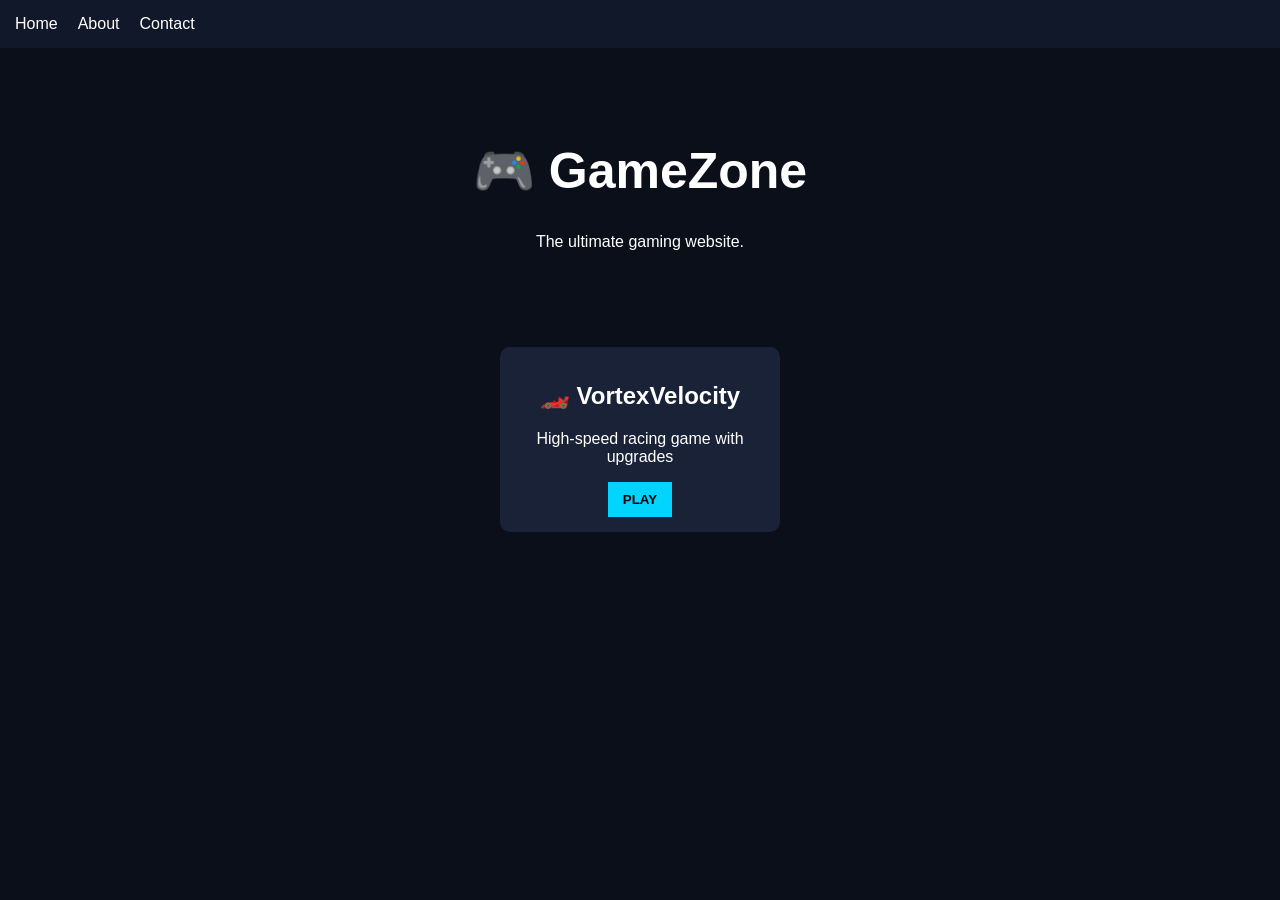
<file: index.html>
<!DOCTYPE html>
<html lang="en">
<head>
<meta charset="UTF-8">
<title>GameZone</title>

<style>
body {
    margin: 0;
    font-family: Arial, sans-serif;
    background: #0b0f1a;
    color: white;
}

/* NAV */
nav {
    display: flex;
    gap: 20px;
    padding: 15px;
    background: #11182a;
}

nav a {
    color: white;
    text-decoration: none;
}

/* HERO */
.hero {
    text-align: center;
    padding: 60px 20px;
}

.hero h1 {
    font-size: 50px;
}

/* GAME CARD */
.game-card {
    width: 250px;
    background: #1a2238;
    padding: 15px;
    margin: 20px auto;
    border-radius: 10px;
    text-align: center;
}

.game-card button {
    padding: 10px 15px;
    border: none;
    cursor: pointer;
    background: #00d4ff;
    font-weight: bold;
}

/* OVERLAY (Poki style game screen) */
#gameOverlay {
    position: fixed;
    inset: 0;
    background: black;
    display: none;
    z-index: 9999;
}

#gameFrame {
    width: 100%;
    height: 100%;
    border: none;
}

#closeBtn {
    position: absolute;
    top: 10px;
    right: 10px;
    z-index: 10000;
    padding: 10px 15px;
    background: red;
    color: white;
    border: none;
    cursor: pointer;
}
</style>
</head>

<body>

<!-- NAV -->
<nav>
    <a href="#">Home</a>
    <a href="#">About</a>
    <a href="#">Contact</a>
</nav>

<!-- HERO -->
<div class="hero">
    <h1>🎮 GameZone</h1>
    <p>The ultimate gaming website.</p>
</div>

<!-- GAME LIST -->
<div class="game-card">
    <h2>🏎️ VortexVelocity</h2>
    <p>High-speed racing game with upgrades</p>
    <button onclick="openGame('vortexvelocity')">PLAY</button>
</div>

<!-- GAME OVERLAY -->
<div id="gameOverlay">
    <button id="closeBtn" onclick="closeGame()">✖ Close</button>
    <iframe id="gameFrame"></iframe>
</div>

<!-- SCRIPT -->
<script>
function openGame(name) {
    document.getElementById("gameOverlay").style.display = "block";
    document.getElementById("gameFrame").src = "games/" + name + ".html";
    document.body.style.overflow = "hidden";
}

function closeGame() {
    document.getElementById("gameOverlay").style.display = "none";
    document.getElementById("gameFrame").src = "";
    document.body.style.overflow = "auto";
}
</script>

</body>
</html>
</file>
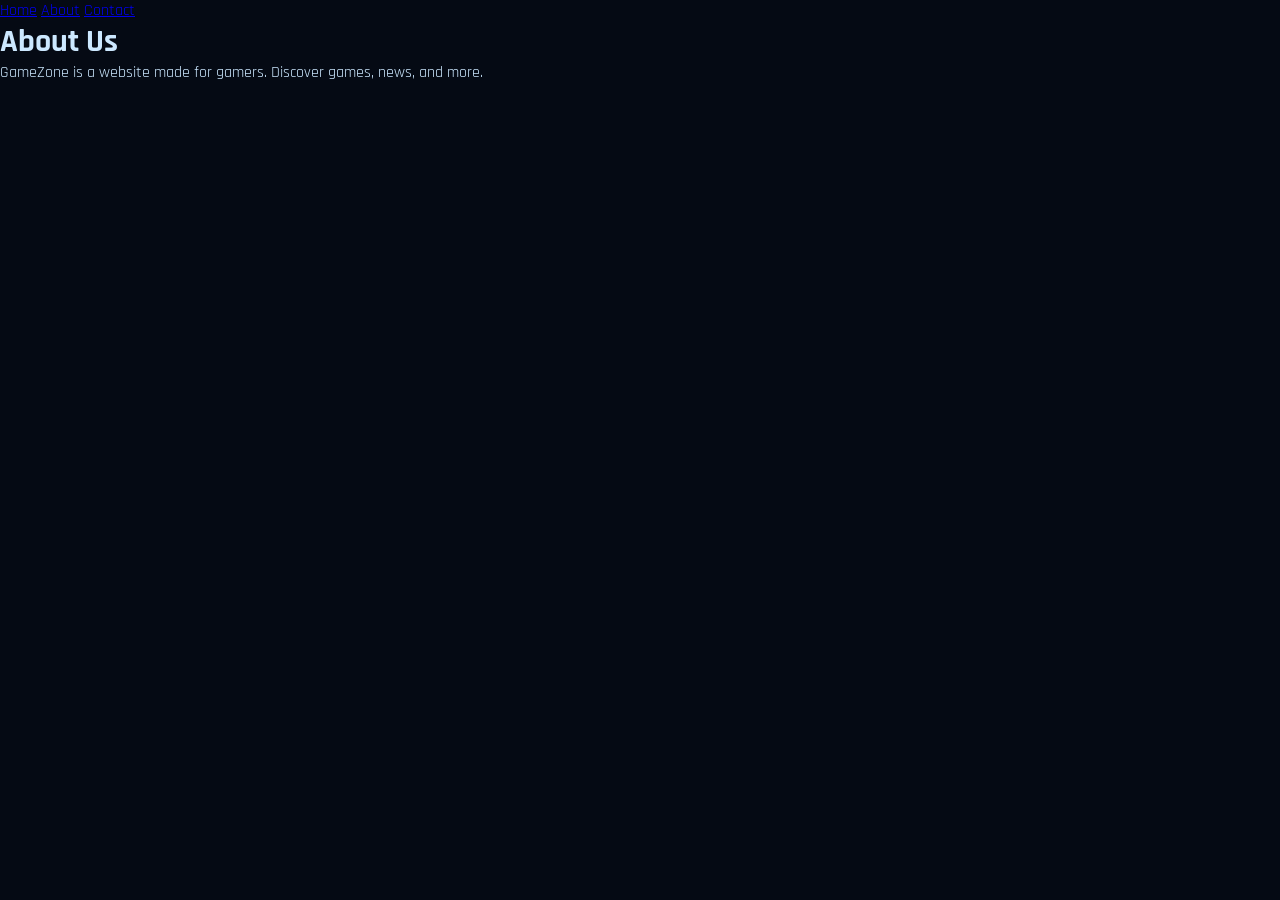
<file: about.html>
<!DOCTYPE html>
<html>
<head>
    <title>About - GameZone</title>
    <link rel="stylesheet" href="style.css">
</head>
<body>
    <nav>
        <a href="index.html">Home</a>
        <a href="about.html">About</a>
        <a href="contact.html">Contact</a>
    </nav>

    <h1>About Us</h1>
    <p>GameZone is a website made for gamers. Discover games, news, and more.</p>
</body>
</html>
</file>
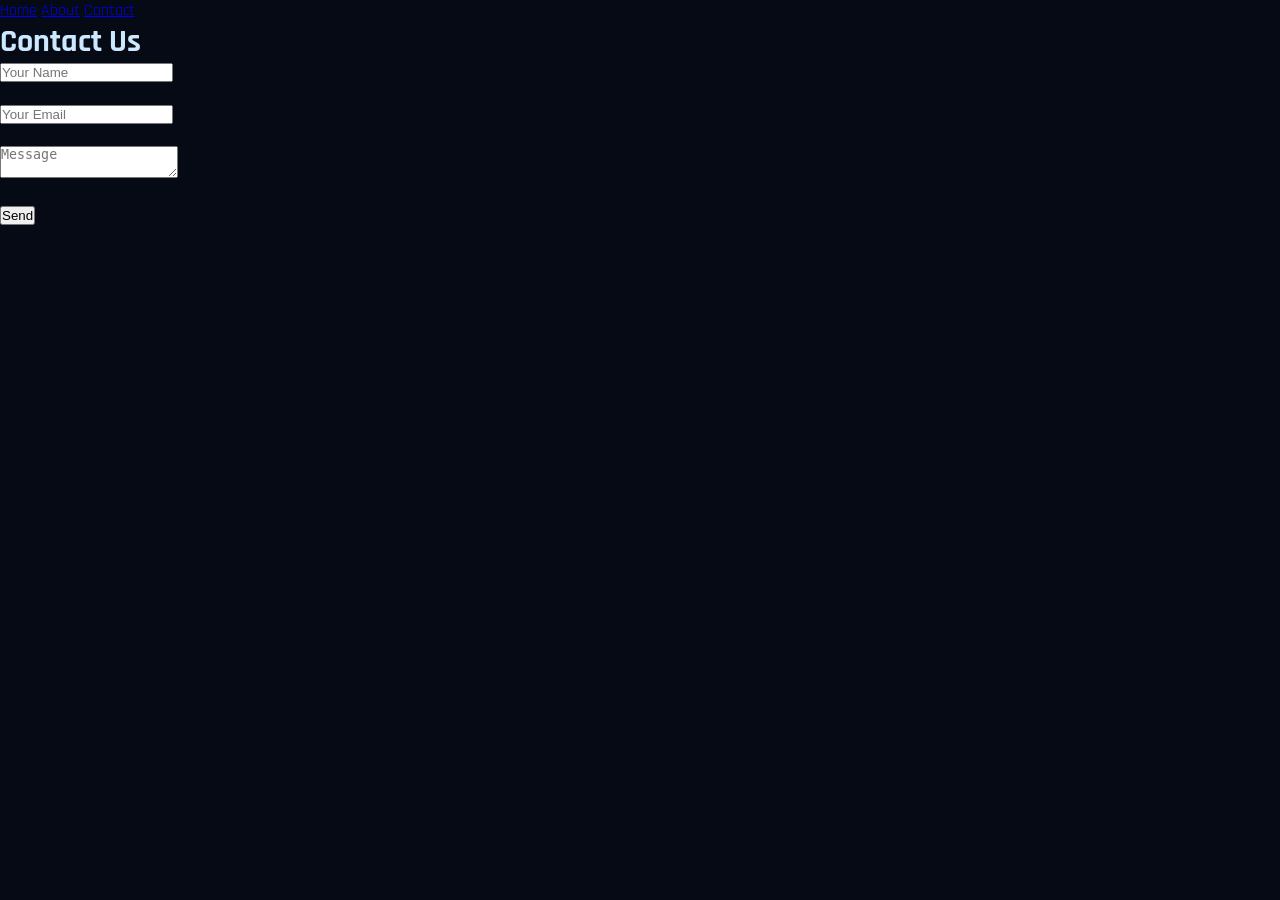
<file: contact.html>
<!DOCTYPE html>
<html>
<head>
    <title>Contact - GameZone</title>
    <link rel="stylesheet" href="style.css">
</head>
<body>
    <nav>
        <a href="index.html">Home</a>
        <a href="about.html">About</a>
        <a href="contact.html">Contact</a>
    </nav>

    <h1>Contact Us</h1>

    <form>
        <input type="text" placeholder="Your Name"><br><br>
        <input type="email" placeholder="Your Email"><br><br>
        <textarea placeholder="Message"></textarea><br><br>
        <button type="submit">Send</button>
    </form>
</body>
</html>
</file>
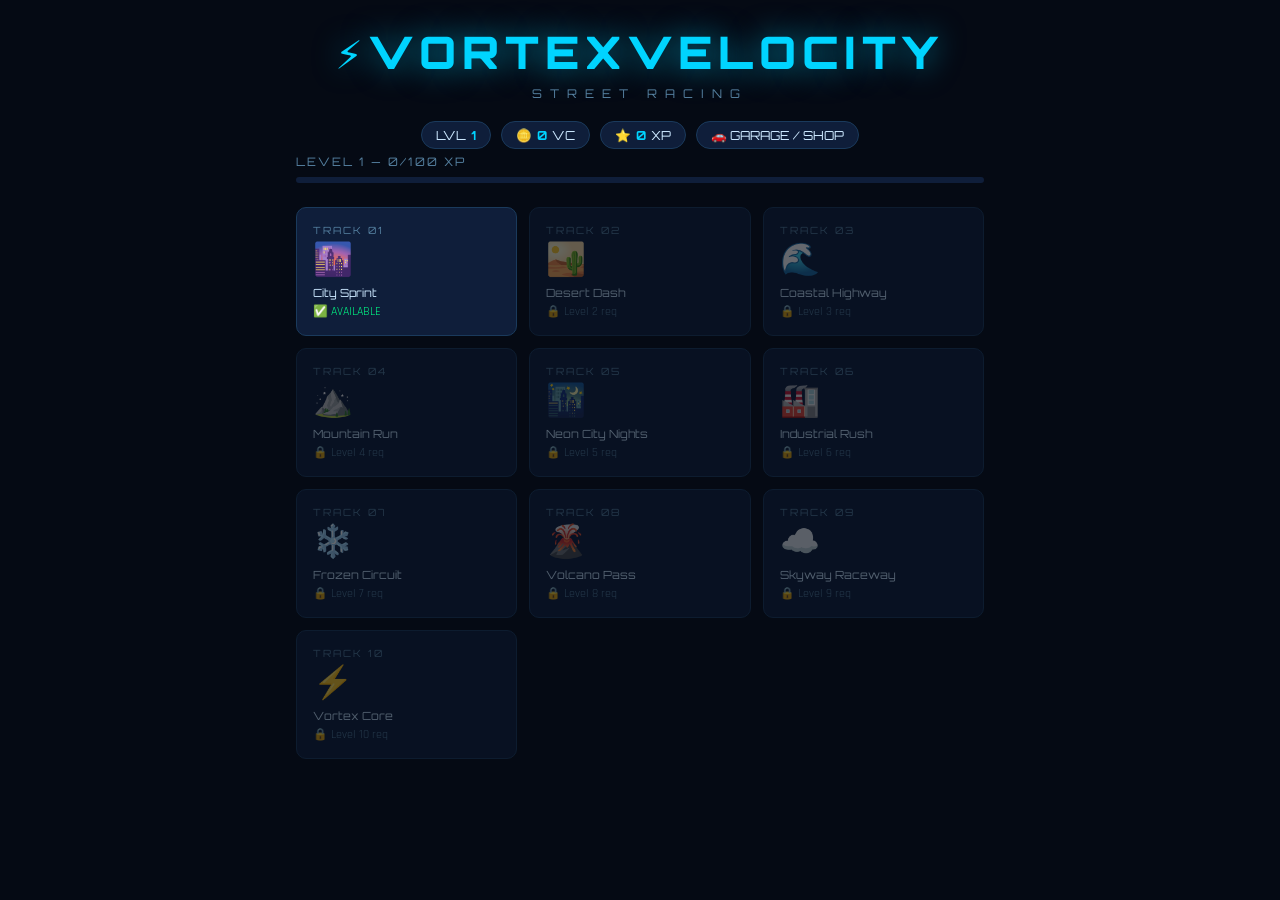
<file: games/vortexvelocity.html>
<!DOCTYPE html>
<html lang="en">
<head>
<meta charset="UTF-8">
<meta name="viewport" content="width=device-width, initial-scale=1.0, user-scalable=no">
<title>VortexVelocity</title>
<style>
@import url('https://fonts.googleapis.com/css2?family=Orbitron:wght@400;700;900&family=Rajdhani:wght@400;600;700&display=swap');
*{box-sizing:border-box;margin:0;padding:0;-webkit-tap-highlight-color:transparent;}
:root{
  --bg:#050a14;--bg2:#0a1428;--bg3:#0f1e3a;--panel:#0d1a30;
  --accent:#00d4ff;--gold:#ffd700;--green:#00ff88;--red:#ff3c3c;
  --text:#cce8ff;--dim:#5580a0;--border:#1a3a5c;
}
html,body{width:100%;height:100%;overflow:hidden;background:#000;font-family:'Rajdhani',sans-serif;color:var(--text);}
canvas{display:block;}
#menu-screen,#garage-screen,#race-screen{position:absolute;inset:0;}
#menu-screen,#garage-screen{overflow-y:auto;background:var(--bg);}
#race-screen{display:none;}
#menu-screen{display:flex;flex-direction:column;align-items:center;}
.menu-header{width:100%;padding:24px 24px 0;display:flex;flex-direction:column;align-items:center;gap:6px;}
.logo{font-family:'Orbitron',monospace;font-size:clamp(1.6rem,5vw,2.8rem);color:var(--accent);text-shadow:0 0 30px rgba(0,212,255,.6);letter-spacing:6px;font-weight:900;}
.logo-sub{font-size:.75rem;letter-spacing:8px;color:var(--dim);font-family:'Orbitron',monospace;}
.hud-bar{display:flex;gap:10px;margin-top:14px;flex-wrap:wrap;justify-content:center;}
.pill{background:var(--bg3);border:1px solid var(--border);border-radius:20px;padding:5px 14px;font-family:'Orbitron',monospace;font-size:.78rem;display:flex;align-items:center;gap:5px;}
.pill b{color:var(--accent);}
.pill.clickable{cursor:pointer;transition:all .2s;}
.pill.clickable:hover{border-color:var(--accent);}
.track-list{width:100%;max-width:720px;padding:16px;display:grid;grid-template-columns:repeat(auto-fill,minmax(190px,1fr));gap:12px;}
.track-card{background:var(--bg3);border:1px solid var(--border);border-radius:10px;padding:16px;cursor:pointer;transition:all .2s;user-select:none;position:relative;overflow:hidden;}
.track-card:hover:not(.locked){border-color:var(--accent);transform:translateY(-2px);box-shadow:0 0 20px rgba(0,212,255,.2);}
.track-card.locked{opacity:.38;cursor:not-allowed;}
.track-card .tn{font-family:'Orbitron',monospace;font-size:.62rem;color:var(--dim);letter-spacing:2px;margin-bottom:4px;}
.track-card .te{font-size:2rem;margin-bottom:5px;}
.track-card .tname{font-family:'Orbitron',monospace;font-size:.7rem;color:var(--text);}
.track-card .tlock{font-size:.73rem;color:var(--dim);margin-top:4px;}
.track-card.unlocked .tlock{color:var(--green);}
.xp-row{width:100%;max-width:720px;padding:2px 16px 8px;}
.xp-row label{font-size:.73rem;color:var(--dim);font-family:'Orbitron',monospace;letter-spacing:2px;}
.xp-bar{height:6px;background:var(--bg3);border-radius:3px;margin-top:5px;overflow:hidden;}
.xp-fill{height:100%;background:linear-gradient(90deg,#7700ff,var(--accent));border-radius:3px;transition:width .5s;}
.modal-overlay{position:fixed;inset:0;background:rgba(0,0,0,.86);z-index:500;display:none;align-items:center;justify-content:center;}
.modal-overlay.open{display:flex;}
.modal-box{background:var(--panel);border:1px solid var(--accent);border-radius:14px;padding:26px;width:330px;max-width:92vw;box-shadow:0 0 60px rgba(0,212,255,.2);}
.modal-box h3{font-family:'Orbitron',monospace;font-size:.88rem;letter-spacing:3px;color:var(--accent);text-align:center;margin-bottom:6px;}
.modal-track-name{text-align:center;color:var(--dim);font-size:.84rem;margin-bottom:16px;}
.diff-row{display:flex;justify-content:space-between;align-items:center;width:100%;padding:13px 16px;margin-bottom:8px;border-radius:7px;border:1px solid var(--border);background:var(--bg3);color:var(--text);font-family:'Rajdhani',sans-serif;font-size:1rem;font-weight:600;cursor:pointer;transition:all .2s;}
.diff-row:hover{border-color:var(--accent);background:rgba(0,212,255,.07);}
.diff-row .rew{color:var(--gold);font-family:'Orbitron',monospace;font-size:.75rem;}
.d-easy{border-left:3px solid var(--green);}
.d-normal{border-left:3px solid var(--accent);}
.d-hard{border-left:3px solid #ff9900;}
.d-impossible{border-left:3px solid var(--red);}
.btn-cancel{width:100%;padding:10px;margin-top:6px;background:none;border:1px solid var(--border);color:var(--dim);font-family:'Rajdhani',sans-serif;font-size:.9rem;cursor:pointer;border-radius:6px;transition:all .2s;}
.btn-cancel:hover{border-color:var(--red);color:var(--red);}
#garage-screen{display:none;flex-direction:column;align-items:center;padding:16px;}
.garage-header{display:flex;align-items:center;gap:14px;width:100%;max-width:700px;padding-bottom:12px;border-bottom:1px solid var(--border);margin-bottom:14px;}
.back-btn{background:none;border:1px solid var(--border);color:var(--dim);padding:8px 14px;border-radius:6px;cursor:pointer;font-family:'Orbitron',monospace;font-size:.62rem;letter-spacing:2px;transition:all .2s;}
.back-btn:hover{border-color:var(--accent);color:var(--accent);}
.garage-grid{display:grid;grid-template-columns:1fr 1fr;gap:14px;width:100%;max-width:700px;}
.g-card{background:var(--bg3);border:1px solid var(--border);border-radius:10px;padding:16px;}
.g-card h4{font-family:'Orbitron',monospace;font-size:.68rem;letter-spacing:2px;color:var(--accent);margin-bottom:12px;}
.stat-row{display:flex;align-items:center;gap:8px;margin-bottom:9px;}
.stat-row label{width:86px;font-size:.78rem;color:var(--dim);}
.stat-track{flex:1;height:5px;background:var(--bg);border-radius:3px;overflow:hidden;}
.stat-bar{height:100%;background:linear-gradient(90deg,var(--accent),#0088ff);border-radius:3px;transition:width .4s;}
.stat-val{width:30px;text-align:right;font-family:'Orbitron',monospace;font-size:.7rem;color:var(--accent);}
.upg-card{background:var(--bg);border:1px solid var(--border);border-radius:8px;padding:11px;margin-bottom:8px;}
.upg-name{font-family:'Orbitron',monospace;font-size:.66rem;letter-spacing:1px;color:var(--accent);margin-bottom:3px;}
.upg-dots{display:flex;gap:4px;margin-bottom:7px;}
.dot{width:13px;height:13px;border-radius:50%;border:1px solid var(--border);background:var(--bg3);transition:all .2s;}
.dot.on{background:var(--accent);border-color:var(--accent);box-shadow:0 0 5px rgba(0,212,255,.5);}
.dot.max{background:var(--gold);border-color:var(--gold);}
.upg-btn{width:100%;padding:8px;border-radius:5px;border:1px solid var(--accent);background:rgba(0,212,255,.07);color:var(--accent);font-family:'Orbitron',monospace;font-size:.62rem;letter-spacing:1px;cursor:pointer;transition:all .2s;}
.upg-btn:hover{background:rgba(0,212,255,.18);}
.upg-btn:disabled{opacity:.3;cursor:not-allowed;border-color:var(--border);color:var(--dim);background:none;}
.upg-btn.maxed{border-color:var(--gold);color:var(--gold);cursor:default;background:rgba(255,215,0,.06);}
.rec-grid{display:grid;grid-template-columns:1fr 1fr 1fr;gap:8px;text-align:center;}
.rec-cell label{font-size:.73rem;color:var(--dim);display:block;margin-bottom:2px;}
.rec-cell span{font-family:'Orbitron',monospace;font-size:1.1rem;}
#hud{position:absolute;top:0;left:0;right:0;pointer-events:none;z-index:50;}
#hud-top{display:flex;justify-content:space-between;align-items:flex-start;padding:10px 14px;}
.hud-pill{background:rgba(5,10,20,.82);border:1px solid rgba(0,212,255,.3);border-radius:8px;padding:6px 12px;backdrop-filter:blur(4px);}
.hud-speed{font-family:'Orbitron',monospace;font-size:1.5rem;font-weight:900;color:#fff;text-shadow:0 0 10px rgba(0,212,255,.5);line-height:1;}
.hud-speed small{font-size:.58rem;color:var(--dim);letter-spacing:2px;display:block;}
.hud-lap{font-family:'Orbitron',monospace;font-size:.82rem;color:var(--accent);}
.hud-pos{font-family:'Orbitron',monospace;font-size:.82rem;color:var(--gold);text-align:right;}
.hud-time{font-family:'Orbitron',monospace;font-size:.78rem;color:var(--text);text-align:right;}
#minimap-canvas{position:absolute;bottom:14px;right:14px;border:1px solid rgba(0,212,255,.3);border-radius:6px;background:rgba(5,10,20,.8);}
#nitro-bar-wrap{position:absolute;bottom:14px;left:14px;width:120px;}
#nitro-bar-wrap label{font-family:'Orbitron',monospace;font-size:.58rem;color:var(--accent);letter-spacing:2px;display:block;margin-bottom:4px;}
#nitro-bar{height:8px;background:rgba(255,255,255,.1);border-radius:4px;overflow:hidden;border:1px solid rgba(0,212,255,.2);}
#nitro-fill{height:100%;background:linear-gradient(90deg,#00d4ff,#8800ff);border-radius:4px;width:100%;transition:width .1s;}
#joystick-zone{position:absolute;bottom:24px;left:24px;width:130px;height:130px;touch-action:none;display:none;z-index:60;}
#joy-outer{position:absolute;inset:0;border-radius:50%;background:rgba(0,212,255,.07);border:2px solid rgba(0,212,255,.25);}
#joy-inner{position:absolute;width:50px;height:50px;border-radius:50%;background:rgba(0,212,255,.3);border:2px solid rgba(0,212,255,.6);top:50%;left:50%;transform:translate(-50%,-50%);pointer-events:none;box-shadow:0 0 14px rgba(0,212,255,.4);}
#nitro-btn{position:absolute;bottom:30px;right:22px;width:68px;height:68px;border-radius:50%;background:rgba(255,60,0,.2);border:2px solid rgba(255,80,0,.6);color:#ff6030;font-family:'Orbitron',monospace;font-size:.55rem;letter-spacing:1px;display:none;align-items:center;justify-content:center;flex-direction:column;z-index:60;cursor:pointer;touch-action:none;user-select:none;}
#nitro-btn span{font-size:1.3rem;line-height:1;}
#brake-btn{position:absolute;bottom:110px;right:22px;width:52px;height:52px;border-radius:50%;background:rgba(255,50,50,.15);border:2px solid rgba(255,50,50,.4);color:#ff4040;font-family:'Orbitron',monospace;font-size:.52rem;letter-spacing:1px;display:none;align-items:center;justify-content:center;z-index:60;cursor:pointer;touch-action:none;user-select:none;}
#countdown{position:absolute;inset:0;display:none;align-items:center;justify-content:center;z-index:80;pointer-events:none;}
#countdown-num{font-family:'Orbitron',monospace;font-size:clamp(5rem,20vw,8rem);font-weight:900;color:#fff;text-shadow:0 0 60px rgba(0,212,255,.7);animation:cPulse .5s ease-out;}
@keyframes cPulse{from{transform:scale(1.6);opacity:.5;}to{transform:scale(1);opacity:1;}}
#result-overlay{position:absolute;inset:0;background:rgba(0,0,0,.88);display:none;align-items:center;justify-content:center;z-index:90;flex-direction:column;gap:16px;}
#result-title{font-family:'Orbitron',monospace;font-size:clamp(2rem,8vw,3.5rem);font-weight:900;letter-spacing:6px;}
#result-detail{font-family:'Rajdhani',sans-serif;font-size:1.05rem;color:var(--dim);text-align:center;padding:0 20px;}
.res-btn{background:linear-gradient(135deg,var(--accent),#0088ff);color:var(--bg);border:none;padding:14px 30px;border-radius:8px;font-family:'Orbitron',monospace;font-size:.78rem;letter-spacing:3px;cursor:pointer;font-weight:700;box-shadow:0 0 20px rgba(0,212,255,.3);transition:all .2s;}
.res-btn:hover{transform:translateY(-1px);}
.res-btn.sec{background:none;border:1px solid var(--border);color:var(--dim);box-shadow:none;}
.res-btn.sec:hover{border-color:var(--accent);color:var(--accent);}
#pause-overlay{position:absolute;inset:0;background:rgba(0,0,0,.8);display:none;align-items:center;justify-content:center;z-index:85;flex-direction:column;gap:14px;}
#pause-overlay h2{font-family:'Orbitron',monospace;font-size:1.4rem;color:var(--accent);letter-spacing:6px;}
#pause-btn{position:absolute;top:10px;left:50%;transform:translateX(-50%);background:rgba(5,10,20,.7);border:1px solid rgba(0,212,255,.2);color:var(--dim);padding:6px 18px;border-radius:20px;font-family:'Orbitron',monospace;font-size:.62rem;cursor:pointer;z-index:60;letter-spacing:2px;}
#toast{position:fixed;bottom:20px;left:50%;transform:translateX(-50%) translateY(80px);background:var(--panel);border:1px solid var(--accent);border-radius:8px;padding:10px 22px;font-family:'Orbitron',monospace;font-size:.76rem;color:var(--accent);z-index:999;transition:transform .3s;text-align:center;pointer-events:none;min-width:180px;}
#toast.show{transform:translateX(-50%) translateY(0);}
#toast.err{border-color:var(--red);color:var(--red);}
#toast.win{border-color:var(--green);color:var(--green);}
#kb-hint{position:absolute;top:52px;left:50%;transform:translateX(-50%);background:rgba(5,10,20,.75);border:1px solid rgba(0,212,255,.15);border-radius:20px;padding:4px 14px;font-size:.7rem;color:var(--dim);white-space:nowrap;z-index:60;pointer-events:none;}
@media(max-width:600px){.garage-grid{grid-template-columns:1fr;}.track-list{grid-template-columns:repeat(auto-fill,minmax(150px,1fr));}}
</style>
</head>
<body>

<!-- MENU -->
<div id="menu-screen">
  <div class="menu-header">
    <div class="logo">⚡VORTEXVELOCITY</div>
    <div class="logo-sub">STREET RACING</div>
    <div class="hud-bar">
      <div class="pill">LVL <b id="m-lvl">1</b></div>
      <div class="pill">🪙 <b id="m-vc">0</b> VC</div>
      <div class="pill">⭐ <b id="m-xp">0</b> XP</div>
      <div class="pill clickable" onclick="showGarage()">🚗 GARAGE / SHOP</div>
    </div>
  </div>
  <div class="xp-row">
    <label>LEVEL <span id="xp-lv-lbl">1</span> — <span id="xp-lbl">0/100 XP</span></label>
    <div class="xp-bar"><div class="xp-fill" id="xp-fill" style="width:0%"></div></div>
  </div>
  <div class="track-list" id="track-list"></div>
</div>

<!-- GARAGE -->
<div id="garage-screen">
  <div class="garage-header" style="max-width:700px;width:100%">
    <button class="back-btn" onclick="hideGarage()">← BACK</button>
    <div>
      <div style="font-family:'Orbitron',monospace;font-size:.95rem;color:var(--accent)">GARAGE & SHOP</div>
      <div style="font-size:.8rem;color:var(--dim)">🪙 <b id="g-vc">0</b> Vort Coins available</div>
    </div>
  </div>
  <div class="garage-grid" id="garage-grid"></div>
</div>

<!-- DIFF MODAL -->
<div class="modal-overlay" id="diff-modal">
  <div class="modal-box">
    <h3>CHOOSE DIFFICULTY</h3>
    <div class="modal-track-name" id="diff-track-lbl"></div>
    <button class="diff-row d-easy" onclick="launchRace('easy')"><span>EASY</span><span class="rew">+10 VC · +15 XP</span></button>
    <button class="diff-row d-normal" onclick="launchRace('normal')"><span>NORMAL</span><span class="rew">+20 VC · +30 XP</span></button>
    <button class="diff-row d-hard" onclick="launchRace('hard')"><span>HARD</span><span class="rew">+40 VC · +60 XP</span></button>
    <button class="diff-row d-impossible" onclick="launchRace('impossible')"><span>IMPOSSIBLE</span><span class="rew">+100 VC · +150 XP</span></button>
    <button class="btn-cancel" onclick="closeModal()">CANCEL</button>
  </div>
</div>

<!-- RACE SCREEN -->
<div id="race-screen">
  <canvas id="game-canvas"></canvas>
  <canvas id="minimap-canvas" width="110" height="110"></canvas>
  <div id="hud">
    <div id="hud-top">
      <div class="hud-pill"><div class="hud-speed" id="hud-speed">0<small>KM/H</small></div></div>
      <div>
        <div class="hud-pill" style="text-align:center;margin-bottom:5px"><div class="hud-lap" id="hud-lap">LAP 1/3</div></div>
        <div class="hud-pill" style="text-align:center;margin-bottom:5px"><div class="hud-pos" id="hud-pos">P1</div></div>
        <div class="hud-pill" style="text-align:right"><div class="hud-time" id="hud-time">0:00.00</div></div>
      </div>
    </div>
  </div>
  <div id="nitro-bar-wrap"><label>NITRO</label><div id="nitro-bar"><div id="nitro-fill"></div></div></div>
  <button id="pause-btn" onclick="togglePause()">⏸ PAUSE</button>
  <div id="kb-hint">WASD / ARROWS · SPACE = Nitro · ESC = Pause</div>
  <div id="joystick-zone"><div id="joy-outer"></div><div id="joy-inner"></div></div>
  <div id="nitro-btn"><span>🔥</span>NITRO</div>
  <div id="brake-btn">BRAKE</div>
  <div id="countdown"><div id="countdown-num">3</div></div>
  <div id="result-overlay">
    <div id="result-title"></div>
    <div id="result-detail"></div>
    <div style="display:flex;gap:12px;flex-wrap:wrap;justify-content:center">
      <button class="res-btn" onclick="retryRace()">RETRY</button>
      <button class="res-btn sec" onclick="exitToMenu()">MENU</button>
    </div>
  </div>
  <div id="pause-overlay">
    <h2>PAUSED</h2>
    <button class="res-btn" onclick="togglePause()">RESUME</button>
    <button class="res-btn sec" onclick="exitToMenu()">QUIT</button>
  </div>
</div>
<div id="toast"></div>

<script>
// ═══════════════════ DATA ═══════════════════
const TRACKS_DEF=[
  {name:"City Sprint",      emoji:"🌆",laps:3,theme:{road:"#2a2a3e",stripe:"#ffe066",grass:"#1a3020",wall:"#44556a",bg:"#1a1a2e"}},
  {name:"Desert Dash",      emoji:"🏜️",laps:3,theme:{road:"#4a3820",stripe:"#ffcc44",grass:"#7a5a20",wall:"#806540",bg:"#3a2a10"}},
  {name:"Coastal Highway",  emoji:"🌊",laps:3,theme:{road:"#283848",stripe:"#ffffff",grass:"#1a3040",wall:"#356880",bg:"#101828"}},
  {name:"Mountain Run",     emoji:"⛰️",laps:3,theme:{road:"#3a3a3a",stripe:"#ffffff",grass:"#2a3a2a",wall:"#555",bg:"#202020"}},
  {name:"Neon City Nights", emoji:"🌃",laps:3,theme:{road:"#0d0d1a",stripe:"#ff00cc",grass:"#0a0a18",wall:"#330066",bg:"#05050f"}},
  {name:"Industrial Rush",  emoji:"🏭",laps:3,theme:{road:"#333",   stripe:"#ffaa00",grass:"#2a2a22",wall:"#555",bg:"#111"}},
  {name:"Frozen Circuit",   emoji:"❄️",laps:3,theme:{road:"#c0d8ee",stripe:"#ffffff",grass:"#a0c8e0",wall:"#8aaabb",bg:"#d0e8f8"}},
  {name:"Volcano Pass",     emoji:"🌋",laps:3,theme:{road:"#2a1818",stripe:"#ff4400",grass:"#3a1a10",wall:"#774422",bg:"#150a0a"}},
  {name:"Skyway Raceway",   emoji:"☁️",laps:3,theme:{road:"#2038f0",stripe:"#88ffff",grass:"#c0d8f8",wall:"#4466ff",bg:"#8ab4e0"}},
  {name:"Vortex Core",      emoji:"⚡",laps:3,theme:{road:"#050a14",stripe:"#00d4ff",grass:"#030810",wall:"#003366",bg:"#000008"}},
];
const DIFFS={
  easy:      {vc:10, xp:15, aiTop:2.4, aiAcc:.014,label:"EASY"},
  normal:    {vc:20, xp:30, aiTop:3.4, aiAcc:.018,label:"NORMAL"},
  hard:      {vc:40, xp:60, aiTop:4.2, aiAcc:.024,label:"HARD"},
  impossible:{vc:100,xp:150,aiTop:5.2,aiAcc:.032,label:"IMPOSSIBLE"},
};
const UPGRADES=[
  {key:"engine", name:"ENGINE",    desc:"+12 Top Speed",    cost:50, apply:s=>{s.topSpeed+=12;}},
  {key:"turbo",  name:"TURBO",     desc:"+12 Acceleration", cost:60, apply:s=>{s.accel+=12;}},
  {key:"brakes", name:"BRAKES",    desc:"+12 Braking",      cost:40, apply:s=>{s.braking+=12;}},
  {key:"tires",  name:"TIRES",     desc:"+10 Handling",     cost:45, apply:s=>{s.handling+=10;}},
  {key:"nitrous",name:"NITROUS",   desc:"+25 Nitro Speed",  cost:70, apply:s=>{s.nitroBoost+=25;}},
  {key:"weight", name:"WT.REDUC.", desc:"+8 Accel+Handling",cost:80, apply:s=>{s.accel+=8;s.handling+=8;}},
];
const XP_TABLE=[0,100,250,450,700,1000,1400,1900,2500,3200,9e7];

// ═══════════════════ SAVE ═══════════════════
function mkSave(){return{level:1,xp:0,vc:0,wins:0,losses:0,unlockedTracks:1,upgrades:{engine:0,turbo:0,brakes:0,tires:0,nitrous:0,weight:0},diffRec:{easy:{w:0,l:0},normal:{w:0,l:0},hard:{w:0,l:0},impossible:{w:0,l:0}}};}
let G;try{G=JSON.parse(localStorage.getItem('vv3'))||mkSave();}catch(e){G=mkSave();}
['engine','turbo','brakes','tires','nitrous','weight'].forEach(k=>{if(!G.upgrades[k])G.upgrades[k]=0;});
if(!G.diffRec)G.diffRec=mkSave().diffRec;
function save(){localStorage.setItem('vv3',JSON.stringify(G));}
function carStats(){
  const s={topSpeed:160,accel:30,braking:35,handling:60,nitroBoost:80};
  UPGRADES.forEach(u=>{const l=G.upgrades[u.key]||0;for(let i=0;i<l;i++)u.apply(s);});
  return s;
}

// ═══════════════════ MENU ═══════════════════
function updateMenu(){
  document.getElementById('m-lvl').textContent=G.level;
  document.getElementById('m-vc').textContent=G.vc;
  document.getElementById('m-xp').textContent=G.xp;
  const xN=XP_TABLE[G.level]||9e7,xP=XP_TABLE[G.level-1]||0;
  document.getElementById('xp-fill').style.width=Math.min(100,((G.xp-xP)/(xN-xP))*100)+'%';
  document.getElementById('xp-lv-lbl').textContent=G.level;
  document.getElementById('xp-lbl').textContent=G.xp+'/'+xN+' XP';
}
function renderTrackList(){
  const el=document.getElementById('track-list');el.innerHTML='';
  TRACKS_DEF.forEach((t,i)=>{
    const locked=i>=G.unlockedTracks;
    const d=document.createElement('div');
    d.className='track-card'+(locked?' locked':' unlocked');
    d.innerHTML=`<div class="tn">TRACK ${String(i+1).padStart(2,'0')}</div><div class="te">${t.emoji}</div><div class="tname">${t.name}</div><div class="tlock">${locked?'🔒 Level '+(i+1)+' req':'✅ AVAILABLE'}</div>`;
    if(!locked)d.onclick=()=>openDiff(i);
    el.appendChild(d);
  });
}
let selTrack=0;
function openDiff(i){selTrack=i;document.getElementById('diff-track-lbl').textContent=TRACKS_DEF[i].emoji+' '+TRACKS_DEF[i].name;document.getElementById('diff-modal').classList.add('open');}
function closeModal(){document.getElementById('diff-modal').classList.remove('open');}
function toast(msg,t=''){const e=document.getElementById('toast');e.textContent=msg;e.className='show '+(t||'');setTimeout(()=>e.className='',2600);}

// ═══════════════════ GARAGE ═══════════════════
function showGarage(){document.getElementById('menu-screen').style.display='none';document.getElementById('garage-screen').style.display='flex';renderGarage();}
function hideGarage(){document.getElementById('garage-screen').style.display='none';document.getElementById('menu-screen').style.display='flex';updateMenu();renderTrackList();}
function renderGarage(){
  document.getElementById('g-vc').textContent=G.vc;
  const s=carStats(),mx=320;
  document.getElementById('garage-grid').innerHTML=`
  <div class="g-card" style="grid-column:1/-1">
    <h4>MUSTANG GT — PERFORMANCE</h4>
    <div style="text-align:center;font-size:3rem;margin-bottom:10px">🏎️</div>
    <div class="stat-row"><label>TOP SPEED</label><div class="stat-track"><div class="stat-bar" style="width:${Math.min(100,s.topSpeed/mx*100)}%"></div></div><span class="stat-val">${s.topSpeed}</span></div>
    <div class="stat-row"><label>ACCEL</label><div class="stat-track"><div class="stat-bar" style="width:${Math.min(100,s.accel/mx*100)}%"></div></div><span class="stat-val">${s.accel}</span></div>
    <div class="stat-row"><label>BRAKING</label><div class="stat-track"><div class="stat-bar" style="width:${Math.min(100,s.braking/mx*100)}%"></div></div><span class="stat-val">${s.braking}</span></div>
    <div class="stat-row"><label>HANDLING</label><div class="stat-track"><div class="stat-bar" style="width:${Math.min(100,s.handling/mx*100)}%"></div></div><span class="stat-val">${s.handling}</span></div>
    <div style="margin-top:14px"><h4 style="margin-bottom:10px">RACE RECORD</h4>
    <div class="rec-grid">
      <div class="rec-cell"><label>WINS</label><span style="color:var(--green)">${G.wins}</span></div>
      <div class="rec-cell"><label>LOSSES</label><span style="color:var(--red)">${G.losses}</span></div>
      <div class="rec-cell"><label>WIN%</label><span style="color:var(--accent)">${G.wins+G.losses?Math.round(G.wins/(G.wins+G.losses)*100)+'%':'—'}</span></div>
    </div></div>
  </div>
  <div class="g-card" style="grid-column:1/-1"><h4>UPGRADES</h4><div id="upg-list"></div></div>`;
  const ul=document.getElementById('upg-list');
  UPGRADES.forEach(u=>{
    const l=G.upgrades[u.key]||0,mx=l>=5;
    const cost=u.cost*(l+1);
    const dots=Array.from({length:5},(_,i)=>`<div class="dot ${i<l?(mx?'max':'on'):''}"></div>`).join('');
    ul.innerHTML+=`<div class="upg-card"><div class="upg-name">${u.name} <span style="color:var(--dim);font-size:.62rem">${u.desc}</span></div><div class="upg-dots">${dots}</div><button class="upg-btn ${mx?'maxed':''}" ${mx?'disabled':''} onclick="buyUpg('${u.key}')">${mx?'MAX LEVEL':'UPGRADE — '+cost+' VC'}</button></div>`;
  });
}
function buyUpg(key){
  const u=UPGRADES.find(x=>x.key===key);
  const l=G.upgrades[key]||0;
  if(l>=5)return;
  const cost=u.cost*(l+1);
  if(G.vc<cost){toast('Not enough Vort Coins!','err');return;}
  G.vc-=cost;G.upgrades[key]++;save();renderGarage();
  toast(u.name+' → Level '+(G.upgrades[key]),'win');
  document.getElementById('g-vc').textContent=G.vc;
}

// ═══════════════════ TRACK BUILDER ═══════════════════
function makeWaypoints(idx,W,H){
  const cx=W/2,cy=H/2;
  const layouts=[
    ()=>{const p=[];for(let a=0;a<Math.PI*2;a+=0.2)p.push({x:cx+Math.cos(a)*(W*.38),y:cy+Math.sin(a)*(H*.32)});return p;},
    ()=>{const p=[];for(let a=0;a<Math.PI*2;a+=0.18){const r=W*.3+Math.sin(a*2)*W*.1;p.push({x:cx+Math.cos(a)*r,y:cy+Math.sin(a)*(H*.28)});}return p;},
    ()=>{const p=[];for(let a=0;a<Math.PI*2;a+=0.15)p.push({x:cx+Math.cos(a)*(W*.44),y:cy+Math.sin(a)*(H*.22)});return p;},
    ()=>[{x:cx-W*.36,y:cy-H*.28},{x:cx+W*.36,y:cy-H*.28},{x:cx+W*.36,y:cy-H*.05},{x:cx+W*.16,y:cy+H*.28},{x:cx-W*.36,y:cy+H*.28}],
    ()=>{const p=[];for(let i=0;i<10;i++){const a=i/10*Math.PI*2,r=i%2===0?W*.38:W*.19;p.push({x:cx+Math.cos(a)*r,y:cy+Math.sin(a)*r*.7});}return p;},
    ()=>[{x:cx-W*.42,y:cy-H*.28},{x:cx,y:cy-H*.28},{x:cx+W*.12,y:cy-H*.1},{x:cx+W*.42,y:cy},{x:cx+W*.12,y:cy+H*.1},{x:cx,y:cy+H*.28},{x:cx-W*.42,y:cy+H*.28}],
    ()=>[{x:cx,y:cy-H*.38},{x:cx+W*.42,y:cy+H*.28},{x:cx-W*.42,y:cy+H*.28}],
    ()=>[{x:cx,y:cy-H*.36},{x:cx+W*.3,y:cy-H*.2},{x:cx+W*.44,y:cy},{x:cx+W*.3,y:cy+H*.2},{x:cx+W*.1,y:cy+H*.36},{x:cx-W*.2,y:cy+H*.2},{x:cx-W*.44,y:cy},{x:cx-W*.26,y:cy-H*.2}],
    ()=>{const p=[];for(let a=0;a<Math.PI*2;a+=0.18){const t=a/(Math.PI*2),r=W*.2+t*W*.18;p.push({x:cx+Math.cos(a)*r,y:cy+Math.sin(a)*r*.62});}return p;},
    ()=>{const p=[];for(let a=0;a<Math.PI*2;a+=0.14){const r=W*.35+Math.sin(a*3)*W*.08;p.push({x:cx+Math.cos(a)*r,y:cy+Math.sin(a)*(H*.3)+Math.sin(a*2)*H*.06});}return p;},
  ];
  return layouts[idx%layouts.length]();
}
function catmull(pts,steps=10){
  const r=[],n=pts.length;
  for(let i=0;i<n;i++){
    const p0=pts[(i-1+n)%n],p1=pts[i],p2=pts[(i+1)%n],p3=pts[(i+2)%n];
    for(let t=0;t<steps;t++){
      const tt=t/steps,t2=tt*tt,t3=t2*tt;
      r.push({
        x:.5*((-p0.x+3*p1.x-3*p2.x+p3.x)*t3+(2*p0.x-5*p1.x+4*p2.x-p3.x)*t2+(-p0.x+p2.x)*tt+2*p1.x),
        y:.5*((-p0.y+3*p1.y-3*p2.y+p3.y)*t3+(2*p0.y-5*p1.y+4*p2.y-p3.y)*t2+(-p0.y+p2.y)*tt+2*p1.y),
      });
    }
  }
  return r;
}
function buildTrack(idx,W,H){
  const raw=makeWaypoints(idx,W,H);
  const pts=catmull(raw,12);
  const n=pts.length;
  for(let i=0;i<n;i++){
    const nx=pts[(i+1)%n],pr=pts[(i-1+n)%n];
    const dx=nx.x-pr.x,dy=nx.y-pr.y,len=Math.hypot(dx,dy)||1;
    pts[i].nx=-dy/len;pts[i].ny=dx/len;pts[i].angle=Math.atan2(dy,dx);
  }
  let dist=0;pts[0].dist=0;
  for(let i=1;i<n;i++){dist+=Math.hypot(pts[i].x-pts[i-1].x,pts[i].y-pts[i-1].y);pts[i].dist=dist;}
  const total=dist+Math.hypot(pts[0].x-pts[n-1].x,pts[0].y-pts[n-1].y);
  return{pts,n,total,rw:68};
}
function nearestPt(track,x,y){
  let best=0,bestD=1e18;
  for(let i=0;i<track.n;i++){const d=(track.pts[i].x-x)**2+(track.pts[i].y-y)**2;if(d<bestD){bestD=d;best=i;}}
  return best;
}
function progress(track,i){return track.pts[i].dist/track.total;}

// ═══════════════════ GAME STATE ═══════════════════
let canvas,ctx,mmCanvas,mmCtx,W,H,track,theme;
let gameRunning=false,paused=false,raceEnded=false;
let raceStartTime=0,raceElapsed=0;
let curDiffKey,curDiff,curTrackIdx,totalLaps;
const keys={};
const joy={dx:0,dy:0,on:false};
let touchNitro=false,touchBrake=false;
const player={x:0,y:0,vx:0,vy:0,angle:0,speed:0,lap:1,lastPi:0,crossed:false,nitro:100,nitroOn:false,stats:null};
let aiCars=[];
const AI_COLORS=['#ff3c3c','#ff9900','#cc44ff'];

// ═══════════════════ LAUNCH ═══════════════════
function launchRace(diff){
  closeModal();
  curDiffKey=diff;curDiff=DIFFS[diff];curTrackIdx=selTrack;
  theme=TRACKS_DEF[curTrackIdx].theme;totalLaps=TRACKS_DEF[curTrackIdx].laps;
  document.getElementById('menu-screen').style.display='none';
  document.getElementById('race-screen').style.display='block';
  document.getElementById('result-overlay').style.display='none';
  document.getElementById('pause-overlay').style.display='none';
  document.getElementById('countdown').style.display='none';
  const isTouch='ontouchstart' in window;
  document.getElementById('joystick-zone').style.display=isTouch?'block':'none';
  document.getElementById('nitro-btn').style.display=isTouch?'flex':'none';
  document.getElementById('brake-btn').style.display=isTouch?'flex':'none';
  document.getElementById('kb-hint').style.display=isTouch?'none':'block';
  canvas=document.getElementById('game-canvas');
  mmCanvas=document.getElementById('minimap-canvas');
  W=window.innerWidth;H=window.innerHeight;
  canvas.width=W;canvas.height=H;
  ctx=canvas.getContext('2d');mmCtx=mmCanvas.getContext('2d');
  track=buildTrack(curTrackIdx,W,H);
  initPlayer();initAI();
  gameRunning=false;paused=false;raceEnded=false;raceElapsed=0;
  doCountdown(()=>{gameRunning=true;raceStartTime=performance.now();lastT=performance.now();requestAnimationFrame(loop);});
}
function initPlayer(){
  player.stats=carStats();
  const si=Math.floor(track.n*.01),pt=track.pts[si];
  player.x=pt.x+pt.nx*28;player.y=pt.y+pt.ny*28;
  player.angle=pt.angle;player.vx=0;player.vy=0;player.speed=0;
  player.lap=1;player.lastPi=si;player.crossed=false;player.nitro=100;player.nitroOn=false;
}
function initAI(){
  aiCars=[];
  for(let i=0;i<3;i++){
    const si=Math.floor(track.n*.01),pt=track.pts[si];
    aiCars.push({x:pt.x-pt.nx*(28+i*28),y:pt.y-pt.ny*(28+i*28),angle:pt.angle,speed:0,lap:1,crossed:false,ti:si+4,top:curDiff.aiTop*(0.88+Math.random()*.24),acc:curDiff.aiAcc*(0.88+Math.random()*.24),col:AI_COLORS[i]});
  }
}

// ═══════════════════ COUNTDOWN ═══════════════════
function doCountdown(cb){
  const el=document.getElementById('countdown'),num=document.getElementById('countdown-num');
  el.style.display='flex';num.style.color='#fff';
  let n=3;num.textContent=n;
  const iv=setInterval(()=>{
    n--;
    if(n>0){num.textContent=n;num.style.animation='none';void num.offsetWidth;num.style.animation='cPulse .5s ease-out';}
    else{num.textContent='GO!';num.style.color='#00ff88';
      setTimeout(()=>{el.style.display='none';cb();},600);clearInterval(iv);}
  },900);
}

// ═══════════════════ GAME LOOP ═══════════════════
let lastT=0;
function loop(ts){
  if(!gameRunning)return;
  if(paused){requestAnimationFrame(loop);return;}
  const dt=Math.min((ts-lastT)/1000,.05);lastT=ts;
  raceElapsed=ts-raceStartTime;
  updatePlayer(dt);updateAI(dt);drawFrame();updateHUD();
  requestAnimationFrame(loop);
}

// ═══════════════════ PLAYER UPDATE ═══════════════════
function updatePlayer(dt){
  const s=player.stats;
  let accel=0,steer=0,brk=false,nitroReq=false;
  if(keys['ArrowUp']||keys['w']||keys['W'])accel=1;
  if(keys['ArrowDown']||keys['s']||keys['S'])brk=true;
  if(keys['ArrowLeft']||keys['a']||keys['A'])steer=-1;
  if(keys['ArrowRight']||keys['d']||keys['D'])steer=1;
  if(keys[' ']||keys['Shift'])nitroReq=true;
  if(joy.on){if(joy.dy<-0.2)accel=Math.min(1,-joy.dy);if(joy.dy>0.2)brk=true;steer+=joy.dx;}
  if(touchBrake)brk=true;if(touchNitro)nitroReq=true;
  player.nitroOn=nitroReq&&player.nitro>0;
  if(player.nitroOn)player.nitro=Math.max(0,player.nitro-55*dt);
  else player.nitro=Math.min(100,player.nitro+14*dt);
  const topPx=(s.topSpeed+(player.nitroOn?s.nitroBoost:0))*.013;
  const aRate=(s.accel*.00042)*(player.nitroOn?1.6:1)*dt*60;
  const bRate=s.braking*.00052*dt*60;
  if(accel>0)player.speed+=aRate*accel;else if(!brk)player.speed-=player.speed*.016*dt*60;
  if(brk)player.speed=Math.max(0,player.speed-bRate);
  player.speed=Math.max(0,Math.min(topPx,player.speed));
  const tr=(s.handling/62)*(.028+.022*(1-player.speed/Math.max(topPx,.01)))*dt*60;
  player.angle+=steer*tr;
  player.x+=Math.cos(player.angle)*player.speed;
  player.y+=Math.sin(player.angle)*player.speed;
  // boundary
  const ni=nearestPt(track,player.x,player.y);
  const np=track.pts[ni];
  const off=Math.hypot(player.x-np.x,player.y-np.y);
  if(off>track.rw*.58){const oa=Math.atan2(player.y-np.y,player.x-np.x),ov=off-track.rw*.58;player.x-=Math.cos(oa)*ov*.72;player.y-=Math.sin(oa)*ov*.72;player.speed*=.86;}
  player.x=Math.max(0,Math.min(W,player.x));player.y=Math.max(0,Math.min(H,player.y));
  // laps
  const pg=progress(track,nearestPt(track,player.x,player.y));
  if(pg>.95&&!player.crossed)player.crossed=true;
  if(pg<.05&&player.crossed){player.crossed=false;player.lap++;if(player.lap>totalLaps)endRace(true);}
}

// ═══════════════════ AI UPDATE ═══════════════════
function updateAI(dt){
  aiCars.forEach(ai=>{
    const tp=track.pts[ai.ti%track.n];
    if(Math.hypot(tp.x-ai.x,tp.y-ai.y)<32)ai.ti=(ai.ti+4)%track.n;
    const ta=Math.atan2(tp.y-ai.y,tp.x-ai.x);
    let ad=ta-ai.angle;
    while(ad>Math.PI)ad-=Math.PI*2;while(ad<-Math.PI)ad+=Math.PI*2;
    ai.angle+=ad*.14;
    ai.speed=Math.min(ai.top,ai.speed+ai.acc*dt*60);
    ai.x+=Math.cos(ai.angle)*ai.speed;ai.y+=Math.sin(ai.angle)*ai.speed;
    ai.x=Math.max(0,Math.min(W,ai.x));ai.y=Math.max(0,Math.min(H,ai.y));
    const pg=progress(track,nearestPt(track,ai.x,ai.y));
    if(pg>.95&&!ai.crossed)ai.crossed=true;
    if(pg<.05&&ai.crossed){ai.crossed=false;ai.lap++;if(ai.lap>totalLaps)endRace(false);}
  });
}

// ═══════════════════ DRAW ═══════════════════
function drawFrame(){
  ctx.fillStyle=theme.bg;ctx.fillRect(0,0,W,H);
  ctx.fillStyle=theme.grass;ctx.fillRect(0,0,W,H);
  drawRoad();drawCars();drawMM();
}
function drawRoad(){
  const pts=track.pts,n=track.n,rw=track.rw;
  // road fill
  ctx.beginPath();
  ctx.moveTo(pts[0].x+pts[0].nx*rw,pts[0].y+pts[0].ny*rw);
  for(let i=1;i<n;i++)ctx.lineTo(pts[i].x+pts[i].nx*rw,pts[i].y+pts[i].ny*rw);
  for(let i=n-1;i>=0;i--)ctx.lineTo(pts[i].x-pts[i].nx*rw,pts[i].y-pts[i].ny*rw);
  ctx.closePath();ctx.fillStyle=theme.road;ctx.fill();
  // edges
  ctx.strokeStyle=theme.wall;ctx.lineWidth=5;ctx.stroke();
  // center line
  ctx.setLineDash([22,18]);ctx.strokeStyle=theme.stripe;ctx.lineWidth=2.5;
  ctx.beginPath();ctx.moveTo(pts[0].x,pts[0].y);
  for(let i=1;i<n;i++)ctx.lineTo(pts[i].x,pts[i].y);
  ctx.closePath();ctx.stroke();ctx.setLineDash([]);
  // start/finish
  const sf=pts[0];
  for(let i=-7;i<=7;i++){const ox=sf.x+sf.nx*(i*9),oy=sf.y+sf.ny*(i*9);ctx.fillStyle=Math.abs(i)%2===0?'#fff':'#000';ctx.fillRect(ox-9,oy-5,9,10);}
}
function carBody(c,color,w,h,flame){
  if(flame){c.fillStyle='rgba(0,212,255,.45)';c.beginPath();c.ellipse(0,h*.55,w*.3,h*.5,0,0,Math.PI*2);c.fill();}
  // shadow
  c.fillStyle='rgba(0,0,0,.35)';c.beginPath();c.ellipse(2,4,w*.55,h*.35,0,0,Math.PI*2);c.fill();
  // body
  c.fillStyle=color;c.beginPath();c.roundRect(-w/2,-h/2,w,h,5);c.fill();
  // hood shine
  c.fillStyle='rgba(255,255,255,.18)';c.beginPath();c.roundRect(-w/2+3,-h/2+3,w-6,h*.28,3);c.fill();
  // windshield
  c.fillStyle='rgba(100,180,255,.5)';c.beginPath();c.roundRect(-w/2+4,-h/2+5,w-8,h*.22,2);c.fill();
  // wheels
  c.fillStyle='#111';
  [[-w*.58,-h*.28],[w*.58-5,-h*.28],[-w*.58,h*.12],[w*.58-5,h*.12]].forEach(([wx,wy])=>{c.fillRect(wx,wy,5,10);});
  // wheel shine
  c.fillStyle='rgba(255,255,255,.25)';
  [[-w*.58,-h*.28],[w*.58-5,-h*.28],[-w*.58,h*.12],[w*.58-5,h*.12]].forEach(([wx,wy])=>{c.fillRect(wx+1,wy+1,2,3);});
}
function drawCars(){
  aiCars.forEach(ai=>{ctx.save();ctx.translate(ai.x,ai.y);ctx.rotate(ai.angle+Math.PI/2);carBody(ctx,ai.col,16,26,false);ctx.restore();});
  ctx.save();ctx.translate(player.x,player.y);ctx.rotate(player.angle+Math.PI/2);carBody(ctx,'#00d4ff',18,30,player.nitroOn);ctx.restore();
}
function drawMM(){
  const mw=110,mh=110;mmCtx.clearRect(0,0,mw,mh);
  mmCtx.fillStyle='rgba(5,10,20,.85)';mmCtx.fillRect(0,0,mw,mh);
  const sx=mw/W*.88,sy=mh/H*.88,ox=mw*.06,oy=mh*.06;
  // road path on minimap
  mmCtx.strokeStyle=theme.road;mmCtx.lineWidth=6;
  mmCtx.beginPath();track.pts.forEach((p,i)=>{i===0?mmCtx.moveTo(p.x*sx+ox,p.y*sy+oy):mmCtx.lineTo(p.x*sx+ox,p.y*sy+oy);});
  mmCtx.closePath();mmCtx.stroke();
  // ai dots
  aiCars.forEach(ai=>{mmCtx.fillStyle=ai.col;mmCtx.beginPath();mmCtx.arc(ai.x*sx+ox,ai.y*sy+oy,3,0,Math.PI*2);mmCtx.fill();});
  // player dot
  mmCtx.fillStyle='#00d4ff';mmCtx.beginPath();mmCtx.arc(player.x*sx+ox,player.y*sy+oy,4.5,0,Math.PI*2);mmCtx.fill();
}

// ═══════════════════ HUD ═══════════════════
function updateHUD(){
  document.getElementById('hud-speed').innerHTML=Math.round(player.speed/.013)+'<small>KM/H</small>';
  document.getElementById('hud-lap').textContent='LAP '+Math.min(player.lap,totalLaps)+'/'+totalLaps;
  document.getElementById('nitro-fill').style.width=player.nitro+'%';
  const pp=player.lap+progress(track,nearestPt(track,player.x,player.y));
  const pos=aiCars.filter(a=>a.lap+progress(track,nearestPt(track,a.x,a.y))>pp).length+1;
  document.getElementById('hud-pos').textContent='P'+pos;
  const ms=raceElapsed,m=Math.floor(ms/60000),s=Math.floor((ms%60000)/1000),cs=Math.floor((ms%1000)/10);
  document.getElementById('hud-time').textContent=m+':'+String(s).padStart(2,'0')+'.'+String(cs).padStart(2,'0');
}

// ═══════════════════ RACE END ═══════════════════
function endRace(won){
  if(raceEnded)return;raceEnded=true;gameRunning=false;
  const d=curDiff,title=document.getElementById('result-title'),detail=document.getElementById('result-detail');
  if(won){
    G.vc+=d.vc;G.wins++;G.xp+=d.xp;G.diffRec[curDiffKey].w++;
    let extra='';
    while(G.level<10&&G.xp>=XP_TABLE[G.level]){G.level++;G.unlockedTracks=Math.min(10,G.level);extra=' 🎉 LEVEL UP!';}
    title.textContent='🏆 YOU WIN!';title.style.color='var(--green)';
    const ms=raceElapsed,m=Math.floor(ms/60000),s=Math.floor((ms%60000)/1000);
    detail.innerHTML='+'+d.vc+' VC &nbsp;·&nbsp; +'+d.xp+' XP'+extra+'<br>Time: '+m+':'+String(s).padStart(2,'0');
  } else {
    G.losses++;G.diffRec[curDiffKey].l++;
    title.textContent='💀 DEFEATED';title.style.color='var(--red)';
    detail.textContent='Upgrade your car and try again.';
  }
  save();document.getElementById('result-overlay').style.display='flex';
}
function retryRace(){launchRace(curDiffKey);}
function exitToMenu(){
  gameRunning=false;raceEnded=false;
  document.getElementById('race-screen').style.display='none';
  document.getElementById('menu-screen').style.display='flex';
  document.getElementById('joystick-zone').style.display='none';
  document.getElementById('nitro-btn').style.display='none';
  document.getElementById('brake-btn').style.display='none';
  updateMenu();renderTrackList();
}
function togglePause(){
  paused=!paused;
  document.getElementById('pause-overlay').style.display=paused?'flex':'none';
  if(!paused){lastT=performance.now();requestAnimationFrame(loop);}
}

// ═══════════════════ INPUT ═══════════════════
document.addEventListener('keydown',e=>{keys[e.key]=true;if(e.key==='Escape'&&gameRunning)togglePause();if(e.key===' ')e.preventDefault();});
document.addEventListener('keyup',e=>{keys[e.key]=false;});
window.addEventListener('resize',()=>{if(canvas){W=window.innerWidth;H=window.innerHeight;canvas.width=W;canvas.height=H;}});

// ═══════════════════ JOYSTICK ═══════════════════
(function(){
  const zone=document.getElementById('joystick-zone');
  const knob=document.getElementById('joy-inner');
  let jId=null,jOx=0,jOy=0;const R=52;
  zone.addEventListener('touchstart',e=>{e.preventDefault();const t=e.changedTouches[0];const r=zone.getBoundingClientRect();jId=t.identifier;jOx=r.left+r.width/2;jOy=r.top+r.height/2;joy.on=true;},{passive:false});
  zone.addEventListener('touchmove',e=>{e.preventDefault();for(const t of e.changedTouches){if(t.identifier===jId){let dx=t.clientX-jOx,dy=t.clientY-jOy;const d=Math.hypot(dx,dy);if(d>R){dx*=R/d;dy*=R/d;}joy.dx=dx/R;joy.dy=dy/R;knob.style.transform=`translate(calc(-50% + ${dx}px),calc(-50% + ${dy}px))`;}}},{passive:false});
  ['touchend','touchcancel'].forEach(ev=>zone.addEventListener(ev,e=>{for(const t of e.changedTouches){if(t.identifier===jId){joy.dx=0;joy.dy=0;joy.on=false;jId=null;knob.style.transform='translate(-50%,-50%)';}}}));
  const nb=document.getElementById('nitro-btn');
  nb.addEventListener('touchstart',e=>{e.preventDefault();touchNitro=true;},{passive:false});
  nb.addEventListener('touchend',()=>touchNitro=false);
  nb.addEventListener('mousedown',()=>touchNitro=true);
  nb.addEventListener('mouseup',()=>touchNitro=false);
  const bb=document.getElementById('brake-btn');
  bb.addEventListener('touchstart',e=>{e.preventDefault();touchBrake=true;},{passive:false});
  bb.addEventListener('touchend',()=>touchBrake=false);
  bb.addEventListener('mousedown',()=>touchBrake=true);
  bb.addEventListener('mouseup',()=>touchBrake=false);
})();

// ═══════════════════ BOOT ═══════════════════
updateMenu();renderTrackList();
</script>
</body>
</html>
</file>
<file: style.css>
@import url('https://fonts.googleapis.com/css2?family=Orbitron:wght@400;700;900&family=Rajdhani:wght@400;500;600;700&display=swap');

:root {
  --bg: #050a14;
  --bg2: #080f1e;
  --bg3: #0c1628;
  --panel: rgba(8,15,30,0.92);
  --accent: #00d4ff;
  --accent2: #ff6600;
  --gold: #ffd700;
  --green: #00ff88;
  --red: #ff3c3c;
  --purple: #aa44ff;
  --text: #cce8ff;
  --dim: #4a6a8a;
  --border: rgba(0,212,255,0.18);
  --border-solid: #1a3a5c;
  --rarity-common: #aaaaaa;
  --rarity-rare: #4488ff;
  --rarity-epic: #aa44ff;
  --rarity-legendary: #ffd700;
  --rarity-mythic: #ff44aa;
}

*{box-sizing:border-box;margin:0;padding:0;-webkit-tap-highlight-color:transparent;}
html,body{width:100%;height:100%;overflow:hidden;background:var(--bg);color:var(--text);font-family:'Rajdhani',sans-serif;}
.hidden{display:none!important;}
.screen{position:fixed;inset:0;}

/* ─── LOADING ─── */
#loading-screen{position:fixed;inset:0;background:var(--bg);display:flex;align-items:center;justify-content:center;z-index:9999;}
.load-inner{text-align:center;width:320px;}
.load-logo{font-size:4rem;animation:pulse 1s ease-in-out infinite alternate;}
@keyframes pulse{from{filter:drop-shadow(0 0 10px #00d4ff);}to{filter:drop-shadow(0 0 30px #00d4ff) drop-shadow(0 0 60px #0044ff);}}
.load-title{font-family:'Orbitron',monospace;font-size:1.8rem;font-weight:900;letter-spacing:4px;color:#fff;margin:10px 0 20px;}
.load-title span{color:var(--accent);}
.load-bar-wrap{width:100%;height:4px;background:rgba(255,255,255,.1);border-radius:2px;overflow:hidden;margin-bottom:10px;}
.load-bar{height:100%;background:linear-gradient(90deg,var(--accent),var(--purple));border-radius:2px;width:0%;transition:width .3s ease;}
.load-text{font-size:.8rem;letter-spacing:3px;color:var(--dim);font-family:'Orbitron',monospace;}

/* ─── HOME SCREEN ─── */
#home-screen{overflow-y:auto;overflow-x:hidden;background:var(--bg);}
.home-bg-overlay{position:fixed;inset:0;background:radial-gradient(ellipse at 50% 0%,rgba(0,100,200,.15) 0%,transparent 70%),radial-gradient(ellipse at 80% 80%,rgba(100,0,200,.08) 0%,transparent 60%);pointer-events:none;z-index:0;}

/* NAV */
.home-nav{position:sticky;top:0;z-index:100;display:flex;align-items:center;padding:12px 24px;gap:20px;background:rgba(5,10,20,.9);backdrop-filter:blur(12px);border-bottom:1px solid var(--border);}
.nav-logo{font-family:'Orbitron',monospace;font-size:1rem;font-weight:900;color:var(--accent);letter-spacing:4px;text-shadow:0 0 20px rgba(0,212,255,.4);white-space:nowrap;}
.nav-links{display:flex;gap:6px;flex:1;justify-content:center;flex-wrap:wrap;}
.nav-btn{background:none;border:1px solid transparent;color:var(--dim);font-family:'Orbitron',monospace;font-size:.62rem;letter-spacing:2px;padding:7px 14px;cursor:pointer;border-radius:4px;transition:all .2s;white-space:nowrap;}
.nav-btn:hover,.nav-btn.active{border-color:var(--accent);color:var(--accent);background:rgba(0,212,255,.06);}
.nav-btn.admin-btn{border-color:rgba(255,100,0,.4);color:#ff6600;}
.nav-btn.admin-btn:hover{border-color:#ff6600;background:rgba(255,100,0,.1);}
.nav-stats{display:flex;gap:10px;white-space:nowrap;}
.stat-tag{background:var(--bg3);border:1px solid var(--border-solid);border-radius:20px;padding:4px 12px;font-family:'Orbitron',monospace;font-size:.72rem;}
.stat-tag b{color:var(--accent);}

/* SECTIONS */
.home-section{max-width:1100px;margin:0 auto;padding:30px 20px;position:relative;z-index:1;}

/* HERO */
.hero{display:flex;align-items:center;gap:40px;min-height:380px;margin-bottom:30px;}
.hero-text{flex:1;}
.hero-eyebrow{font-family:'Orbitron',monospace;font-size:.65rem;letter-spacing:6px;color:var(--accent);margin-bottom:10px;}
.hero-title{font-family:'Orbitron',monospace;font-size:clamp(2rem,6vw,3.5rem);font-weight:900;line-height:1.05;margin-bottom:14px;color:#fff;}
.gradient-text{background:linear-gradient(90deg,var(--accent),var(--purple),var(--accent2));-webkit-background-clip:text;-webkit-text-fill-color:transparent;background-clip:text;}
.hero-sub{color:var(--dim);font-size:1.05rem;margin-bottom:24px;line-height:1.5;max-width:440px;}
.hero-btns{display:flex;gap:12px;flex-wrap:wrap;}
.hero-car{flex:1;min-height:280px;display:flex;align-items:center;justify-content:center;position:relative;}
.hero-car canvas{border-radius:12px;}

/* BUTTONS */
.btn-primary{background:linear-gradient(135deg,var(--accent),#0077bb);color:#000;border:none;padding:13px 28px;border-radius:6px;font-family:'Orbitron',monospace;font-size:.72rem;letter-spacing:2px;cursor:pointer;font-weight:700;transition:all .2s;box-shadow:0 0 20px rgba(0,212,255,.25);}
.btn-primary:hover{transform:translateY(-2px);box-shadow:0 4px 30px rgba(0,212,255,.4);}
.btn-primary.small{padding:8px 16px;font-size:.65rem;}
.btn-secondary{background:none;border:1px solid var(--border);color:var(--text);padding:13px 28px;border-radius:6px;font-family:'Orbitron',monospace;font-size:.72rem;letter-spacing:2px;cursor:pointer;transition:all .2s;}
.btn-secondary:hover{border-color:var(--accent);color:var(--accent);}
.btn-danger{background:linear-gradient(135deg,#ff4400,#cc2200);color:#fff;border:none;padding:12px 24px;border-radius:6px;font-family:'Orbitron',monospace;font-size:.7rem;letter-spacing:2px;cursor:pointer;box-shadow:0 0 20px rgba(255,68,0,.3);transition:all .2s;}
.btn-danger:hover{transform:translateY(-1px);}

/* DAILY BANNER */
.daily-banner{background:linear-gradient(135deg,rgba(0,212,255,.1),rgba(100,0,200,.1));border:1px solid var(--accent);border-radius:10px;padding:16px 20px;margin-bottom:20px;animation:glow 2s ease-in-out infinite alternate;}
@keyframes glow{from{box-shadow:0 0 10px rgba(0,212,255,.2);}to{box-shadow:0 0 25px rgba(0,212,255,.4);}}
.daily-inner{display:flex;align-items:center;gap:16px;}
.daily-icon{font-size:2rem;}
.daily-title{font-family:'Orbitron',monospace;font-size:.8rem;letter-spacing:2px;color:var(--accent);}
.daily-sub{font-size:.85rem;color:var(--dim);margin-top:3px;}

/* QUICK STATS */
.quick-stats{display:grid;grid-template-columns:repeat(4,1fr);gap:12px;margin-bottom:24px;}
.qs-card{background:var(--bg3);border:1px solid var(--border-solid);border-radius:8px;padding:16px;text-align:center;}
.qs-num{font-family:'Orbitron',monospace;font-size:1.6rem;color:var(--accent);font-weight:700;}
.qs-label{font-size:.72rem;color:var(--dim);letter-spacing:2px;margin-top:4px;}

/* BOSS BANNER */
.boss-banner{background:linear-gradient(135deg,rgba(255,68,0,.12),rgba(200,0,50,.08));border:1px solid rgba(255,68,0,.5);border-radius:10px;padding:16px 20px;display:flex;align-items:center;gap:16px;margin-bottom:24px;}
.boss-flame{font-size:2.5rem;animation:flicker .3s ease-in-out infinite alternate;}
@keyframes flicker{from{filter:brightness(1);}to{filter:brightness(1.3) drop-shadow(0 0 8px orange);}}
.boss-title{font-family:'Orbitron',monospace;font-size:.9rem;letter-spacing:2px;color:#ff6600;}
.boss-sub{font-size:.82rem;color:var(--dim);margin-top:3px;}
.boss-banner>:nth-child(2){flex:1;}

/* SECTION TITLE */
.section-title{font-family:'Orbitron',monospace;font-size:1.3rem;letter-spacing:4px;color:var(--accent);margin-bottom:24px;padding-bottom:12px;border-bottom:1px solid var(--border);}

/* GARAGE */
.garage-layout{display:flex;gap:24px;margin-bottom:24px;}
.garage-car-show{flex:1;min-height:260px;background:var(--bg3);border:1px solid var(--border-solid);border-radius:12px;display:flex;align-items:center;justify-content:center;font-size:6rem;position:relative;overflow:hidden;}
.garage-car-show::before{content:'';position:absolute;inset:0;background:radial-gradient(ellipse at center,rgba(0,212,255,.06) 0%,transparent 70%);}
.garage-info{flex:1;display:flex;flex-direction:column;gap:12px;}
.garage-car-name{font-family:'Orbitron',monospace;font-size:1.2rem;color:#fff;font-weight:700;}
.garage-rarity{font-family:'Orbitron',monospace;font-size:.7rem;letter-spacing:3px;padding:4px 10px;border-radius:20px;display:inline-block;width:fit-content;}
.garage-rarity.common{color:var(--rarity-common);border:1px solid var(--rarity-common);background:rgba(170,170,170,.08);}
.garage-rarity.rare{color:var(--rarity-rare);border:1px solid var(--rarity-rare);background:rgba(68,136,255,.08);}
.garage-rarity.epic{color:var(--rarity-epic);border:1px solid var(--rarity-epic);background:rgba(170,68,255,.08);}
.garage-rarity.legendary{color:var(--rarity-legendary);border:1px solid var(--rarity-legendary);background:rgba(255,215,0,.08);}
.garage-rarity.mythic{color:var(--rarity-mythic);border:1px solid var(--rarity-mythic);background:rgba(255,68,170,.08);animation:mythicGlow 1.5s ease-in-out infinite alternate;}
@keyframes mythicGlow{from{box-shadow:0 0 5px rgba(255,68,170,.3);}to{box-shadow:0 0 15px rgba(255,68,170,.6);}}
.garage-stats{display:grid;grid-template-columns:1fr 1fr;gap:8px;}
.g-stat{background:var(--bg3);border:1px solid var(--border-solid);border-radius:6px;padding:8px 10px;}
.g-stat label{font-size:.68rem;color:var(--dim);display:block;margin-bottom:4px;}
.g-stat .g-bar{height:4px;background:rgba(255,255,255,.1);border-radius:2px;overflow:hidden;}
.g-stat .g-fill{height:100%;background:linear-gradient(90deg,var(--accent),#0088ff);border-radius:2px;transition:width .4s;}
.g-stat .g-val{font-family:'Orbitron',monospace;font-size:.7rem;color:var(--accent);margin-top:2px;}
.upg-row{background:var(--bg3);border:1px solid var(--border-solid);border-radius:6px;padding:10px 12px;display:flex;align-items:center;justify-content:space-between;margin-bottom:6px;}
.upg-row-name{font-family:'Orbitron',monospace;font-size:.65rem;color:var(--dim);}
.upg-dots-sm{display:flex;gap:3px;}
.upg-dot-sm{width:10px;height:10px;border-radius:50%;border:1px solid var(--border-solid);background:var(--bg);}
.upg-dot-sm.on{background:var(--accent);border-color:var(--accent);}
.upg-dot-sm.max{background:var(--gold);border-color:var(--gold);}
.upg-cost{font-family:'Orbitron',monospace;font-size:.65rem;color:var(--gold);}
.owned-cars-row{display:flex;gap:10px;flex-wrap:wrap;}
.owned-car-thumb{background:var(--bg3);border:1px solid var(--border-solid);border-radius:8px;padding:10px 14px;cursor:pointer;transition:all .2s;text-align:center;font-size:1.5rem;}
.owned-car-thumb:hover,.owned-car-thumb.active{border-color:var(--accent);background:rgba(0,212,255,.06);}
.owned-car-thumb small{display:block;font-size:.62rem;color:var(--dim);margin-top:3px;font-family:'Orbitron',monospace;}

/* DEALERSHIP */
.dealer-filters{display:flex;gap:8px;margin-bottom:20px;flex-wrap:wrap;}
.filter-btn{background:none;border:1px solid var(--border-solid);color:var(--dim);font-family:'Orbitron',monospace;font-size:.62rem;letter-spacing:2px;padding:7px 14px;cursor:pointer;border-radius:20px;transition:all .2s;}
.filter-btn:hover,.filter-btn.active{border-color:var(--accent);color:var(--accent);background:rgba(0,212,255,.06);}
.dealer-grid{display:grid;grid-template-columns:repeat(auto-fill,minmax(250px,1fr));gap:14px;}
.dealer-card{background:var(--bg3);border:1px solid var(--border-solid);border-radius:10px;padding:18px;transition:all .2s;position:relative;overflow:hidden;}
.dealer-card::before{content:'';position:absolute;top:0;left:0;right:0;height:2px;}
.dealer-card.common::before{background:var(--rarity-common);}
.dealer-card.rare::before{background:var(--rarity-rare);}
.dealer-card.epic::before{background:var(--rarity-epic);}
.dealer-card.legendary::before{background:var(--rarity-legendary);}
.dealer-card.mythic::before{background:linear-gradient(90deg,var(--rarity-mythic),var(--purple),var(--rarity-mythic));animation:shimmer 2s linear infinite;background-size:200%;}
@keyframes shimmer{from{background-position:0%}to{background-position:200%}}
.dealer-card:hover{transform:translateY(-3px);border-color:rgba(0,212,255,.3);}
.dealer-card.owned{border-color:var(--green);}
.car-emoji-big{font-size:3.5rem;text-align:center;margin-bottom:10px;filter:drop-shadow(0 4px 12px rgba(0,0,0,.5));}
.car-name-big{font-family:'Orbitron',monospace;font-size:.82rem;font-weight:700;color:#fff;margin-bottom:4px;}
.car-brand{font-size:.78rem;color:var(--dim);margin-bottom:10px;}
.car-rarity-badge{font-family:'Orbitron',monospace;font-size:.58rem;letter-spacing:2px;padding:2px 8px;border-radius:10px;display:inline-block;margin-bottom:10px;}
.mini-stats{display:grid;grid-template-columns:1fr 1fr;gap:6px;margin-bottom:12px;}
.mini-stat{font-size:.75rem;color:var(--dim);}
.mini-stat b{color:var(--text);}
.dealer-price{font-family:'Orbitron',monospace;font-size:1rem;color:var(--gold);margin-bottom:12px;}
.dealer-price.free{color:var(--green);}
.buy-btn{width:100%;padding:10px;border-radius:6px;font-family:'Orbitron',monospace;font-size:.65rem;letter-spacing:2px;cursor:pointer;transition:all .2s;border:1px solid var(--accent);background:rgba(0,212,255,.08);color:var(--accent);}
.buy-btn:hover{background:rgba(0,212,255,.18);}
.buy-btn.owned{border-color:var(--green);color:var(--green);cursor:default;}
.buy-btn:disabled{opacity:.35;cursor:not-allowed;}

/* CHAMPIONSHIPS */
.cup-grid{display:grid;grid-template-columns:repeat(auto-fill,minmax(240px,1fr));gap:14px;}
.cup-card{background:var(--bg3);border:1px solid var(--border-solid);border-radius:10px;padding:20px;text-align:center;transition:all .2s;}
.cup-card:hover{border-color:var(--accent);transform:translateY(-2px);}
.cup-icon{font-size:3rem;margin-bottom:10px;}
.cup-name{font-family:'Orbitron',monospace;font-size:.9rem;letter-spacing:3px;color:var(--accent);margin-bottom:6px;}
.cup-races{font-size:.82rem;color:var(--dim);margin-bottom:12px;}
.cup-reward{font-size:.8rem;color:var(--gold);margin-bottom:14px;}

/* CONTACT */
.contact-card{background:var(--bg3);border:1px solid var(--border-solid);border-radius:10px;padding:24px;max-width:500px;font-size:1rem;line-height:1.6;}

/* ─── MODALS ─── */
.modal-overlay{position:fixed;inset:0;background:rgba(0,0,0,.85);z-index:500;display:flex;align-items:center;justify-content:center;backdrop-filter:blur(6px);}
.modal-box{background:var(--bg2);border:1px solid var(--border);border-radius:14px;box-shadow:0 0 60px rgba(0,212,255,.15);max-height:90vh;overflow-y:auto;}
.modal-box.wide{width:min(900px,95vw);padding:24px;}
.modal-box.narrow{width:min(380px,92vw);padding:28px;}
.modal-header{display:flex;justify-content:space-between;align-items:center;margin-bottom:20px;}
.modal-header h3{font-family:'Orbitron',monospace;font-size:.9rem;letter-spacing:3px;color:var(--accent);}
.modal-close{background:none;border:1px solid var(--border-solid);color:var(--dim);width:30px;height:30px;border-radius:6px;cursor:pointer;font-size:1rem;transition:all .2s;}
.modal-close:hover{border-color:var(--red);color:var(--red);}

/* Track select */
.track-select-grid{display:grid;grid-template-columns:repeat(auto-fill,minmax(180px,1fr));gap:10px;margin-bottom:16px;}
.track-sel-card{background:var(--bg3);border:1px solid var(--border-solid);border-radius:8px;padding:14px;cursor:pointer;transition:all .2s;text-align:center;}
.track-sel-card:hover:not(.locked){border-color:var(--accent);background:rgba(0,212,255,.06);}
.track-sel-card.locked{opacity:.35;cursor:not-allowed;}
.track-sel-card.selected{border-color:var(--accent);background:rgba(0,212,255,.1);}
.track-sel-emoji{font-size:2rem;margin-bottom:6px;}
.track-sel-name{font-family:'Orbitron',monospace;font-size:.65rem;letter-spacing:1px;color:var(--text);}
.track-sel-status{font-size:.7rem;color:var(--dim);margin-top:3px;}
.track-sel-status.ok{color:var(--green);}

/* Diff select */
.diff-select{margin-top:10px;}
.diff-track-name{font-family:'Orbitron',monospace;font-size:.85rem;color:var(--accent);text-align:center;margin-bottom:14px;letter-spacing:2px;}
.diff-btns{display:grid;grid-template-columns:1fr 1fr;gap:10px;margin-bottom:12px;}
.diff-btn{padding:16px;border-radius:8px;border:1px solid var(--border-solid);background:var(--bg3);color:var(--text);font-family:'Orbitron',monospace;font-size:.78rem;letter-spacing:2px;cursor:pointer;transition:all .2s;display:flex;flex-direction:column;gap:4px;}
.diff-btn span{font-size:.65rem;color:var(--gold);}
.diff-btn.easy{border-left:3px solid var(--green);}
.diff-btn.normal{border-left:3px solid var(--accent);}
.diff-btn.hard{border-left:3px solid #ff9900;}
.diff-btn.impossible{border-left:3px solid var(--red);}
.diff-btn:hover{border-color:var(--accent);background:rgba(0,212,255,.08);}
.btn-back-sm{background:none;border:1px solid var(--border-solid);color:var(--dim);padding:8px 16px;border-radius:6px;cursor:pointer;font-family:'Orbitron',monospace;font-size:.65rem;transition:all .2s;}
.btn-back-sm:hover{border-color:var(--accent);color:var(--accent);}

/* ADMIN */
.admin-inner{text-align:center;}
.admin-icon{font-size:3rem;margin-bottom:12px;}
.admin-input{width:100%;background:var(--bg3);border:1px solid var(--border-solid);color:var(--text);padding:12px 16px;border-radius:8px;font-family:'Orbitron',monospace;font-size:.85rem;letter-spacing:4px;text-align:center;outline:none;transition:all .2s;}
.admin-input:focus{border-color:var(--accent);box-shadow:0 0 10px rgba(0,212,255,.2);}
.admin-msg{margin-top:10px;font-family:'Orbitron',monospace;font-size:.78rem;letter-spacing:2px;min-height:20px;}
.admin-msg.ok{color:var(--green);}
.admin-msg.err{color:var(--red);}

/* ─── RACE SCREEN ─── */
#race-screen{position:fixed;inset:0;background:#000;}
#three-canvas{width:100%;height:100%;display:block;}

/* HUD */
#race-hud{position:absolute;inset:0;pointer-events:none;z-index:50;}
.hud-tl{position:absolute;top:14px;left:14px;}
.hud-tc{position:absolute;top:14px;left:50%;transform:translateX(-50%);text-align:center;}
.hud-tr{position:absolute;top:14px;right:14px;text-align:right;}
.hud-pill-base{background:rgba(5,10,20,.82);border:1px solid rgba(0,212,255,.25);border-radius:8px;padding:8px 14px;backdrop-filter:blur(6px);margin-bottom:6px;}
.hud-speed{font-family:'Orbitron',monospace;font-size:2.2rem;font-weight:900;color:#fff;line-height:1;text-shadow:0 0 15px rgba(0,212,255,.5);background:rgba(5,10,20,.82);border:1px solid rgba(0,212,255,.25);border-radius:8px;padding:8px 14px;backdrop-filter:blur(6px);}
.hud-speed small{font-size:.6rem;color:var(--dim);letter-spacing:3px;display:block;}
.hud-gear{font-family:'Orbitron',monospace;font-size:.75rem;color:var(--dim);letter-spacing:2px;margin-top:5px;background:rgba(5,10,20,.75);border:1px solid rgba(0,212,255,.15);border-radius:6px;padding:4px 10px;}
.hud-gear span{color:var(--accent);font-size:1rem;}
.hud-lap{font-family:'Orbitron',monospace;font-size:.9rem;color:var(--accent);letter-spacing:2px;background:rgba(5,10,20,.82);border:1px solid rgba(0,212,255,.25);border-radius:8px;padding:6px 16px;margin-bottom:5px;}
.hud-pos{font-family:'Orbitron',monospace;font-size:.85rem;color:var(--gold);letter-spacing:2px;background:rgba(5,10,20,.75);border:1px solid rgba(255,215,0,.2);border-radius:6px;padding:5px 12px;margin-bottom:5px;}
.hud-time{font-family:'Orbitron',monospace;font-size:.8rem;color:var(--text);background:rgba(5,10,20,.75);border:1px solid rgba(0,212,255,.15);border-radius:6px;padding:5px 12px;}
.hud-track-name{font-family:'Orbitron',monospace;font-size:.72rem;color:var(--text);letter-spacing:2px;background:rgba(5,10,20,.75);border:1px solid rgba(0,212,255,.15);border-radius:6px;padding:5px 12px;margin-bottom:4px;}
.hud-diff{font-family:'Orbitron',monospace;font-size:.62rem;color:var(--dim);letter-spacing:2px;background:rgba(5,10,20,.75);border:1px solid rgba(0,212,255,.1);border-radius:6px;padding:4px 10px;}

/* Nitro bar */
.hud-nitro-wrap{position:absolute;bottom:50px;left:14px;width:150px;pointer-events:none;}
.hud-nitro-wrap label{font-family:'Orbitron',monospace;font-size:.58rem;letter-spacing:3px;color:var(--accent);display:block;margin-bottom:4px;}
.hud-nitro-bar{height:10px;background:rgba(255,255,255,.1);border-radius:5px;overflow:hidden;border:1px solid rgba(0,212,255,.2);}
.hud-nitro-fill{height:100%;background:linear-gradient(90deg,#00d4ff,#8800ff);border-radius:5px;transition:width .1s;}
.nitro-type-label{font-family:'Orbitron',monospace;font-size:.6rem;letter-spacing:2px;margin-top:3px;color:var(--accent);}

/* Drift flash */
.drift-flash{position:absolute;top:35%;left:50%;transform:translate(-50%,-50%);font-family:'Orbitron',monospace;font-size:1.4rem;font-weight:900;color:#ff6600;text-shadow:0 0 20px orange;letter-spacing:4px;pointer-events:none;animation:driftPop .8s ease-out forwards;}
@keyframes driftPop{0%{opacity:1;transform:translate(-50%,-50%) scale(.7);}60%{opacity:1;transform:translate(-50%,-50%) scale(1.1);}100%{opacity:0;transform:translate(-50%,-70%) scale(1);}}

/* Minimap */
#minimap{position:absolute;bottom:14px;right:14px;border:1px solid rgba(0,212,255,.3);border-radius:8px;background:rgba(5,10,20,.85);}

/* View buttons */
.view-btns{position:absolute;bottom:14px;right:160px;display:flex;gap:6px;pointer-events:all;}
.view-btn{background:rgba(5,10,20,.82);border:1px solid rgba(0,212,255,.2);color:var(--dim);font-family:'Orbitron',monospace;font-size:.6rem;letter-spacing:2px;padding:6px 12px;cursor:pointer;border-radius:4px;transition:all .2s;}
.view-btn.active{border-color:var(--accent);color:var(--accent);background:rgba(0,212,255,.1);}

/* Mobile controls */
#joystick-zone{position:absolute;bottom:24px;left:24px;width:130px;height:130px;touch-action:none;z-index:60;pointer-events:all;}
#joy-outer{position:absolute;inset:0;border-radius:50%;background:rgba(0,212,255,.07);border:2px solid rgba(0,212,255,.25);}
#joy-knob{position:absolute;width:50px;height:50px;border-radius:50%;background:rgba(0,212,255,.3);border:2px solid rgba(0,212,255,.6);top:50%;left:50%;transform:translate(-50%,-50%);pointer-events:none;box-shadow:0 0 14px rgba(0,212,255,.4);}
.mobile-right-btns{position:absolute;bottom:24px;right:160px;display:flex;flex-direction:column;gap:10px;align-items:flex-end;pointer-events:all;}
.mob-btn{width:70px;height:70px;border-radius:50%;font-family:'Orbitron',monospace;font-size:.55rem;letter-spacing:1px;cursor:pointer;touch-action:none;user-select:none;display:flex;flex-direction:column;align-items:center;justify-content:center;transition:all .15s;}
.nitro-btn{background:rgba(255,60,0,.2);border:2px solid rgba(255,80,0,.6);color:#ff6030;}
.nitro-btn span{font-size:1.3rem;line-height:1;}
.brake-btn{width:54px;height:54px;background:rgba(255,50,50,.15);border:2px solid rgba(255,50,50,.4);color:#ff4040;}
.drift-btn{width:54px;height:54px;background:rgba(255,165,0,.15);border:2px solid rgba(255,165,0,.4);color:#ffa500;}

/* Pause button */
#pause-btn{position:absolute;top:10px;left:50%;transform:translateX(-50%);background:rgba(5,10,20,.75);border:1px solid rgba(0,212,255,.2);color:var(--dim);padding:7px 20px;border-radius:20px;font-family:'Orbitron',monospace;font-size:.65rem;letter-spacing:2px;cursor:pointer;pointer-events:all;z-index:60;transition:all .2s;}
#pause-btn:hover{border-color:var(--accent);color:var(--accent);}

/* Countdown */
#countdown{position:fixed;inset:0;display:flex;align-items:center;justify-content:center;z-index:90;pointer-events:none;background:rgba(0,0,0,.4);}
#countdown-num{font-family:'Orbitron',monospace;font-size:clamp(6rem,22vw,10rem);font-weight:900;color:#fff;text-shadow:0 0 60px rgba(0,212,255,.8);animation:cPop .6s ease-out;}
@keyframes cPop{from{transform:scale(1.8);opacity:.3;}to{transform:scale(1);opacity:1;}}

/* Result / Pause overlays */
#result-overlay,#pause-overlay{position:fixed;inset:0;background:rgba(0,0,0,.88);display:flex;flex-direction:column;align-items:center;justify-content:center;gap:16px;z-index:85;}
#result-title{font-family:'Orbitron',monospace;font-size:clamp(2.2rem,8vw,4rem);font-weight:900;letter-spacing:6px;}
#result-detail,#result-drift-bonus{font-family:'Rajdhani',sans-serif;font-size:1.05rem;color:var(--dim);text-align:center;padding:0 20px;}
#result-drift-bonus{color:#ffa500;font-family:'Orbitron',monospace;font-size:.82rem;}
.result-btns{display:flex;gap:12px;flex-wrap:wrap;justify-content:center;}
#pause-overlay h2{font-family:'Orbitron',monospace;font-size:1.6rem;letter-spacing:6px;color:var(--accent);}
.res-btn{background:linear-gradient(135deg,var(--accent),#0077bb);color:#000;border:none;padding:14px 32px;border-radius:8px;font-family:'Orbitron',monospace;font-size:.78rem;letter-spacing:3px;cursor:pointer;font-weight:700;box-shadow:0 0 20px rgba(0,212,255,.3);transition:all .2s;}
.res-btn:hover{transform:translateY(-1px);}
.res-btn.sec{background:none;border:1px solid var(--border-solid);color:var(--dim);box-shadow:none;}
.res-btn.sec:hover{border-color:var(--accent);color:var(--accent);}

/* Lightning */
#lightning-flash{position:fixed;inset:0;background:rgba(255,255,255,.7);pointer-events:none;z-index:95;animation:lightning .15s ease-out forwards;}
@keyframes lightning{0%{opacity:1;}100%{opacity:0;}}

/* Toast */
#toast{position:fixed;bottom:24px;left:50%;transform:translateX(-50%) translateY(80px);background:var(--panel);border:1px solid var(--accent);border-radius:8px;padding:11px 24px;font-family:'Orbitron',monospace;font-size:.75rem;color:var(--accent);z-index:999;transition:transform .3s;text-align:center;pointer-events:none;min-width:200px;backdrop-filter:blur(8px);}
#toast.show{transform:translateX(-50%) translateY(0);}
#toast.err{border-color:var(--red);color:var(--red);}
#toast.win{border-color:var(--green);color:var(--green);}
#toast.gold{border-color:var(--gold);color:var(--gold);}

/* Scrollbar */
::-webkit-scrollbar{width:5px;}
::-webkit-scrollbar-track{background:var(--bg);}
::-webkit-scrollbar-thumb{background:var(--border-solid);border-radius:3px;}

/* Responsive */
@media(max-width:700px){
  .hero{flex-direction:column;}
  .hero-car{display:none;}
  .quick-stats{grid-template-columns:1fr 1fr;}
  .nav-links{display:none;}
  .garage-layout{flex-direction:column;}
  .diff-btns{grid-template-columns:1fr;}
}
</file>
